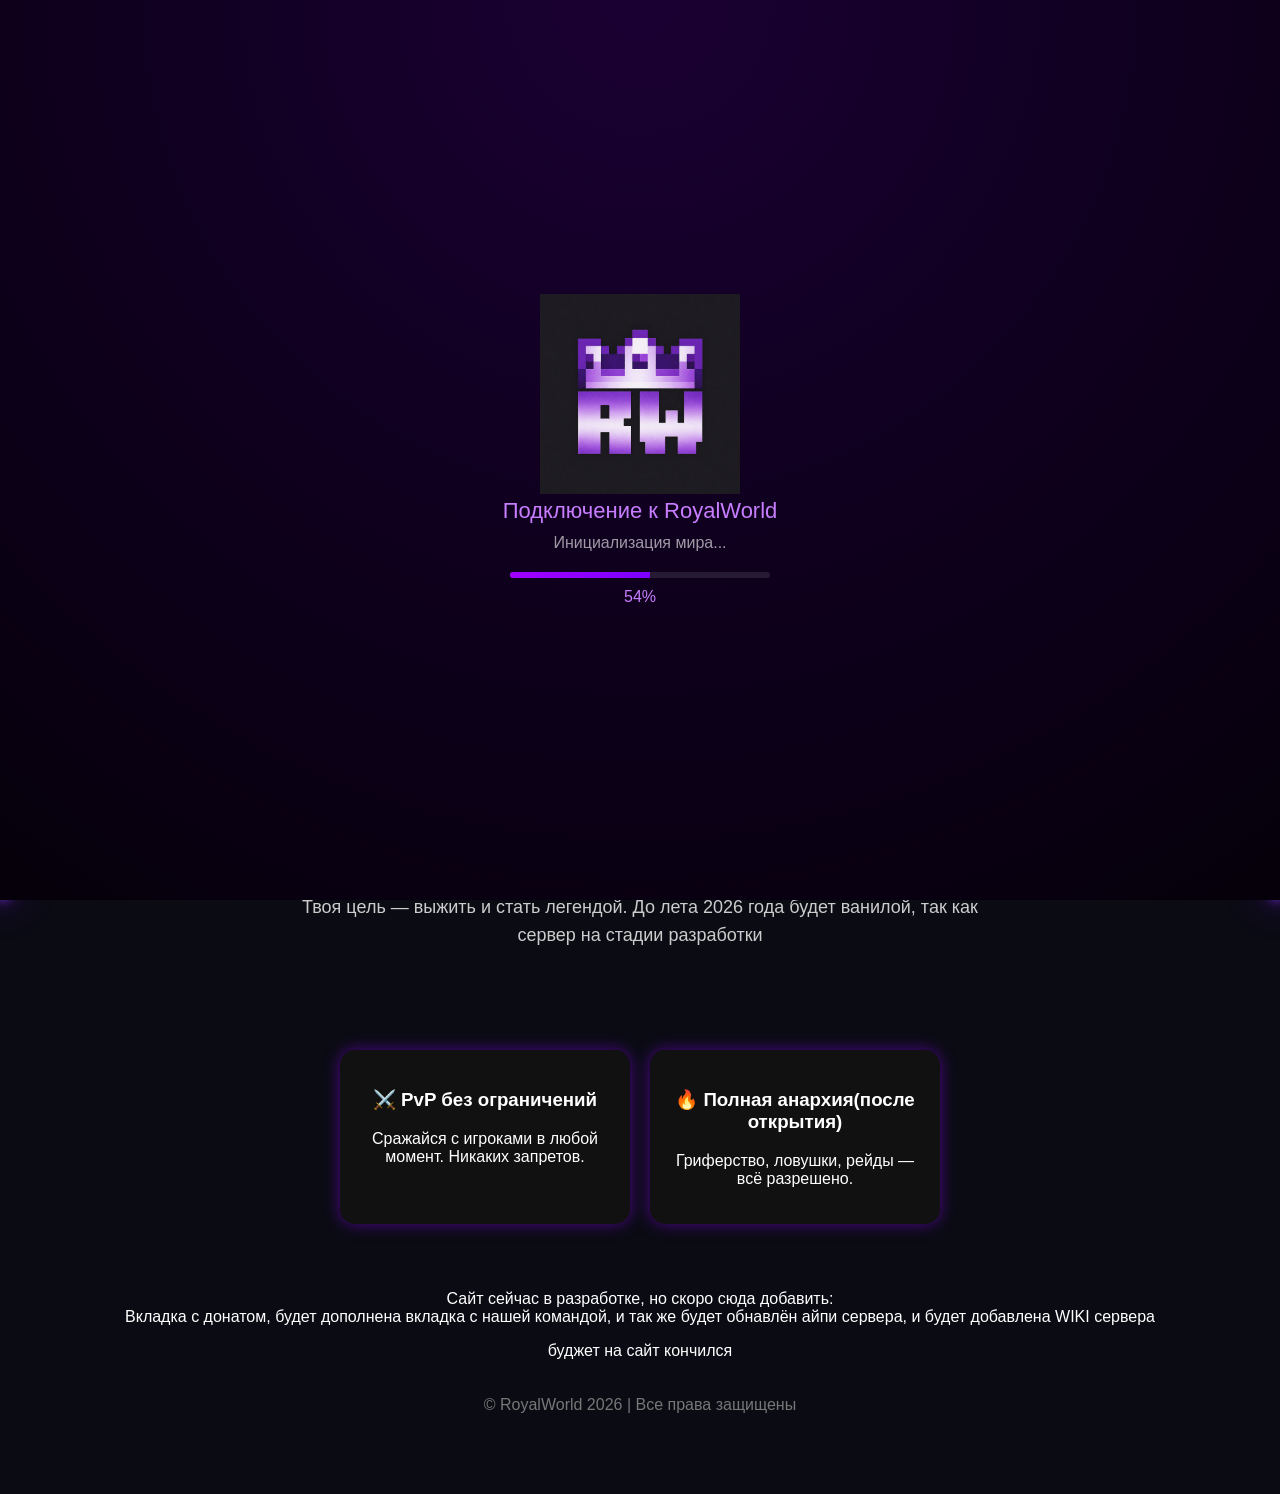
<file: index.html>
<!DOCTYPE html>
<html lang="ru">
<head>
<meta charset="UTF-8">
<!--<meta name="viewport" content="width=device-width, initial-scale=1.0">-->
<link rel="stylesheet" href="./style/style.css">
<title>RoyalWorld — Майнкрафт сервер</title>
<meta name="description" content="RoyalWorld — уникальный Minecraft сервер. Играй с друзьями!">
<link rel="icon" href="favicon.ico.png">
<meta name="viewport" content="width=device-width, initial-scale=1.0">

</head>
<body>

<div id="loader">
  <div class="loader-box">
        <img src="favicon.ico.png" width="200" height="200">
    <div class="loader-title">Подключение к RoyalWorld</div>
    <div class="loader-sub">Инициализация мира...</div>

    <div class="loader-bar">
      <div class="loader-fill"></div>
    </div>

    <div class="loader-percent" id="loaderPercent">0%</div>
  </div>
</div>

<canvas id="global-particles"></canvas>

<header class="header">
  <a href="index.html" class="logo-link">
    <img src="favicon.ico.png" alt="RoyalWorld" class="logo">
  </a>
<nav class="nav">
  <a onclick="showSection('home')">Главная</a>
  <a onclick="showSection('join')">Как зайти</a>
  <!--<a onclick="showSection('shop')">Донат</a>-->
  <a onclick="showSection('rules')">Правила</a>
  <a onclick="showSection('admins')">Наша команда и помощники</a>
</nav>
</header>

<div id="home" class="section active">
  <header>
  <h1>RoyalWorld</h1>
  <p>Выживает сильнейший.</p>
  <p>
        Наши соцсети:
  </p>

  <div class="socials">
    <p>Наш Discord:<a href="https://discord.gg/VMgJB9ptP" target="_blank">https://discord.gg/VMgJB9ptP</a><br>
    Наш Telegram: <a href="https://t.me/royalworld5" target="_blank">https://t.me/royalworld5</a></p>
  </div>
</header>

<section class="hero">
    <img src="./img/2026-04-14_20.47.42-removebg-preview.png" height="250" width="1000">

    <div class="description">
        Проект сейчас находится на стадии разработки. Сервер откроется в начале лета.
        RoyalWorld — это настоящий анархический Minecraft сервер<br>
        Твоя цель — выжить и стать легендой. До лета 2026 года будет ванилой, так как сервер на стадии разработки
    </div>
</section>

<section class="features">

    <div class="cards">
        <h3>⚔️ PvP без ограничений</h3>
        <p>Сражайся с игроками в любой момент. Никаких запретов.</p>
    </div>

    <div class="cards">
        <h3>🔥 Полная анархия(после открытия)</h3>
        <p>Гриферство, ловушки, рейды — всё разрешено.</p>
    </div>

</section>
<p>Сайт сейчас в разработке, но скоро сюда добавить:<br>
        Вкладка с донатом, будет дополнена вкладка с нашей командой, и так же будет обнавлён айпи сервера, и 
        будет добавлена WIKI сервера
</p>

<p>буджет на сайт кончился </p>

<footer>
    © RoyalWorld 2026 | Все права защищены
</footer>
</div>

<div id="join" class="section">
  <h1 class="join-title">Как зайти на сервер</h1>
  <p>Это временый айпи сервера!</p>

        <div class="join-container">

                <div class="join-ip-box">
                        <div class="join-ip" id="join-ip">RoyalWorld.minerent.io</div><br>
                        <button class="join-btn" onclick="copyIP()">Скопировать IP</button>
                        <div class="join-copy-msg" id="join-msg">✔ IP скопирован!</div>
                </div>

                <div class="join-steps">
                        <div class="join-step">1️. Открой Minecraft</div>
                        <div class="join-step">2️. Нажми "Сетевая игра"</div>
                        <div class="join-step">3️. Нажми "Добавить сервер"</div>
                        <div class="join-step">4️. Вставь IP и заходи 🎮</div>
                </div>

        </div>
</div>

<!--кристал-->
<!--<div id="shop" class="section">
  <h1 class="shop-title">💜 RoyalWorld Donate</h1>
  <h4>описание донатов будет добавлено потом</h4>
         

        <h3>Чтобы получить донат, писать ник сюда</h3>
        <input id="nick" class="shop-input" placeholder="Введите ник"><br><br>
        
         
        <div class="shop-container">

        <div class="shop-card">
                <h2>Дошик программисту</h2>
                <p>на пропитание програмисту(и почёт и уважение, у программиста дома будут стикеры на стене висеть с никами всех его донатеров)</p>
                <p>50 рублей</p>
                <button class="shop-button" onclick="buy('Дошик программисту' ,50)">Купить</button>
        </div>
        <div class="shop-card">
                <h2>Поддержать проект</h2>
                <p>почёт и уважение</p>
                <p>100 рублей</p>
                <button class="shop-button" onclick="buy('Поддержка' ,100)">Купить</button>
        </div>

        <div class="shop-card">
                <h2>Праходка</h2>
                <p>даёт доступ к серверу, до его открытия</p>
                <p>50 рублей</p>
                <button class="shop-button" onclick="buy('Праходка' ,50)">Купить</button>
        </div>


        <div class="shop-card">
        <h2>Крестьянин</h2>
        <p>30 рублей</p>
        <button class="shop-button" onclick="buy('Крестьянин', 30)">Купить</button>
        </div>

        <div class="shop-card">
        <h2>Страж</h2>
        <p>50 рублей</p>
        <button class="shop-button" onclick="buy('Страж', 50)">Купить</button>
        </div>

        <div class="shop-card">
        <h2>Герой</h2>
        <p>100 рублей</p>
        <button class="shop-button" onclick="buy('Герой', 100)">Купить</button>
        </div>

        <div class="shop-card">
        <h2>Король</h2>
        <p>150 рублей</p>
        <button class="shop-button" onclick="buy('Король', 150)">Купить</button>
        </div>

        <div class="shop-card">
        <h2>Владыка</h2>
        <p>250 рублей</p>
        <button class="shop-button" onclick="buy('Владыка', 250)">Купить</button>
        </div>

        <div class="shop-card">
        <h2>Демон</h2>
        <p>350 рублей</p>
        <button class="shop-button" onclick="buy('Демон', 350)">Купить</button>
        </div>

        <div class="shop-card">
        <h2>Король демонов</h2>
        <p>666 рублей</p>
        <button class="shop-button" onclick="buy('Король демонов', 666)">Купить</button>
        </div>


        </div>
</div>-->

<div id="admins" class="section">
        <h1>Это вся команда сервера RoyalWorld </h1>
        <h3>(скоро будет, а щас тут просто страница с приколами)</h3>
        <section class="team">
                

    <h1>Создатели сервера</h1>

    <div class="team-container">
       

        

        <div class="card">
        <img src="./img/ми.jpeg">
        
                <div>
                        <h2>WarnedOx6683292</h2>
                        <p>Создатель сайта и сервера<br>
                        Главный работяга команды<br>
                        Сидит в подвале у zakolin113(помогите)<br></p>
                </div>
        </div>

        <div class="card">
                <img src="./img/бигмак.jpg">
                
                <div>
                        <h2>Big MAC</h2>
                        <p>Создатель сервера<br>
                        Работяга команды<br>
                        Сидит в подвале у zakolin113(ему там нравится, дают бананы)
                        </p>
                </div>
        </div>

        <div class="card">
                <img src="./img/чебурек.png">
                
                <div>
                        <h2>Dfyzekus</h2>
                        <p>Крутой чел</p>
                </div>
        </div>



        
    </div>
  </section>


        <!--<section class="helpers">
        <h1>Помощники</h1>

        <div class="team-container">

                <div class="card">
                <img src="img">
                
                <div>
                        <h2>NickName</h2>
                        <p>Главный администратор сервера. Следит за порядком.</p>
                </div>
                </div>

        </div>
        </section>-->



</div>

<div id="rules" class="section">
  <div class="rules-layout">

    <!-- Левая фиксированная панель -->
    <div class="rules-sidebar">
      <a href="#1.">1. Общие положения</a>
      <a href="#2.">2. Блокировка внутриигрового чата | MUTE</a>
      <a href="#3.">3.Блокировка игрового аккаунта | BAN</a>
      <a href="#4.">4. Дополнительные внутриигровые нарушения</a>
      <a href="#5.">5. Модерация платформ</a>
      <a href="#6.">6. Безопасность аккаунта</a>
      <a href="#7.">7. Разрешённые и запрещённые модификации</a>
      <a href="#8.">8. Правила проверки ПО</a>
      <a href="#termins">Пояснения терминов</a>
    </div>
    <div class="rules-main">
        <p><h1>Внутриигровые правила проекта RoyalWorld</h1><br>
        Пользовательское соглашение<br>
        <br>
        Регистрируясь и начиная игру на проекте RoyalWorld, <strong>игрок автоматически подтверждает согласие с действующими правилами проекта и обязуется их соблюдать.</strong><br>
        <section id="1.">
        <h2>1. Общие положения</h2><br>
        Незнание правил не освобождает игрока от ответственности.<br>
        Наказания, выданные за различные нарушения, могут суммироваться.<br>
        Если в пункте указан диапазон наказания, окончательный срок определяется администрацией исходя из тяжести нарушения и обстоятельств ситуации.<br>
        Правила распространяются <strong>на все формы взаимодействия в рамках проекта</strong>: <br>
        глобальный чат;<br>
        локальный чат;<br>
        личные сообщения;<br>
        игровые команды;<br>
        официальные платформы проекта.<br>
        Ответственность за безопасность и действия, совершённые с игрового аккаунта, несёт исключительно владелец аккаунта.<br>
        Администрация вправе не раскрывать причины отдельных действий и решений, если это необходимо в интересах проекта.<br>
        Администрация оставляет за собой право изменять, дополнять и актуализировать правила без предварительного уведомления игроков.<br>
        Сообщения, написанные «в шутку», могут расцениваться как полноценное нарушение, если содержат запрещённый смысл.<br>
        В спорных ситуациях окончательное решение остаётся за администрацией проекта.<br>
        Администрация вправе применять меры наказания и в случаях, не описанных напрямую в правилах, если действия игрока наносят вред проекту, игрокам или игровому процессу.<br>
        Обжалование наказания допускается только в установленном проектом порядке, если такая возможность предусмотрена внутренним регламентом.<br>
        Примечание<br>
        Под проектом RoyalWorld далее понимаются все официальные игровые режимы, площадки и связанные с ними ресурсы. <br>
    </section>
    <section id="2.">
        <h2>2. Блокировка внутриигрового чата | MUTE</h2>
        <h3> Флуд, спам, Caps Lock, засорение чата</h3><br>
        Запрещается:<br>
        отправка бессмысленного набора символов или букв;<br>
        флуд сообщениями;<br>
        Запрещается отправка сообщений, в которых более 50% текста составляют заглавные буквы.<br>
        отправка трёх и более однотипных сообщений подряд;<br>
        организация массового засорения чата.<br>
        Флуд считается исключительно если было отправлено 3 сообщения в 30 секунд.<br>
        Наказание: блокировка чата от 10 минут до 1 часа.<br>
        <br>
        <h3>2.2 Нецензурная лексика, оскорбления, темы 18+</h3>
        обсуждение тем 18+;<br>
        унижение, оскорбление или провокация игроков;<br>
        оскорбительное упоминание самого себя, если это нарушает нормы общения.<br>
        <h3>2.3 Оскорбление сотрудника проекта</h3><br>
        Запрещено оскорбление действующего сотрудника проекта.<br>
        Наказание: блокировка игрового аккаунта от 5 до 10 дней.<br>
        <br>
        <h3>2.4 Оскорбление родителей и родственников</h3><br>
        Запрещается любое оскорбительное или унизительное упоминание родителей и родственников игроков.<br>
        Наказание: блокировка чата от 12 до 24 часов.<br>
        <br>
        <h3>2.5 Угрозы доксом, сватом и подобными действиями</h3><br>
        Запрещены угрозы:<br>
        доксом (публикация личных данных без согласия);<br>
        сватом (ложный вызов экстренных служб);<br>
        распространением любой личной информации (адреса, телефоны, фотографии и т. д.);<br>
        иными действиями, направленными на запугивание, давление или причинение вреда.<br>
        Нарушение учитывается даже в шуточной форме.<br>
        Наказание<br>
        Обычные игроки: <br>
        блокировка чата от 3 до 10 часов.<br>
        В случае распространения личной информации, касающейся  игроков: <br>
        сотрудники проекта не вмешиваются, вопрос решается между игроками самостоятельно.<br>
        Сотрудники проекта: <br>
        за распространение личной информации даже в шуточной форме — немедленное снятие с должности и внесение в чёрный список проекта (чсп).<br>
        <br>
        <h3>2.6 Упоминание и реклама других проектов</h3><br>
        Запрещается реклама, продвижение и навязчивое упоминание сторонних проектов.<br>
        Наказание: блокировка чата от 12 до 24 часов.<br>
        Исключения:<br>
        Допускается упоминание:<br>
        режимов проекта RoyalWorld<br>
        Hypixel;<br>
        иностранных серверов, если это не носит характер рекламы или переманивания игроков.<br>
        <br>
        <h3>2.7 Попрошайничество</h3><br>
        Запрещается систематическое выпрашивание:<br>
        ресурсов;<br>
        предметов;<br>
        валюты;<br>
        покупки лотов;<br>
        телепортации;<br>
        участия в ивентах без оплаты.<br>
        Наказание: блокировка чата от 30 минут до 2 часов.<br>
        <br>
        </section>
        <section id="3.">
        <h2>3.Блокировка игрового аккаунта | BAN</h2>
        <br>
        <h3>3.1 Использование / хранение читов и запрещённого ПО</h3><br>
        Запрещается использование, хранение или запуск читов, а также любых программ и модификаций, дающих преимущество над другими игроками.<br>
        Хранение читов учитываются если читы удалены 2 месяца назад.<br>
        Наказание: блокировка аккаунта на 25 дней.<br>
        <br>
        <h3>3.2 Отказ / уклонение / Игнор проверки</h3><br>
        Запрещается:<br>
        отказываться от проверки;<br>
        игнорировать вызов на проверку;<br>
        затягивать проверку;<br>
        препятствовать её проведению.<br>
        Полный игнор сотрудника во время вызова на проверку расценивается как отказ от проверки.<br>
        Наказание: блокировка аккаунта на 25 дней.<br>
        <br>
        <h3>3.3 Признание в использовании читов</h3><br>
        В случае добровольного признания игрока в использовании или хранении читов срок наказания может быть снижен.<br>
        Наказание: блокировка аккаунта на 20 дней.<br>
        <br>
        <h3>3.4 Помеха проверке<br>
        Запрещается создавать препятствия проверке, в том числе:<br>
        закрывать файлы и окна;<br>
        специально двигать мышью во время удалённой проверки;<br>
        мешать сотруднику просматривать систему.<br>
        Наказание: блокировка аккаунта на 25 дней.<br>
        <br>
        <h3>3.5 Удаление читов и запрещённых модификаций</h3><br>
        Удаление запрещённого ПО перед проверкой или незадолго до неё, а также использование такого ПО в течение последних 30 дней, считается нарушением.<br>
        Наказание: блокировка аккаунта на 25 дней.<br>
        <br>
        <h3>3.6 Обход бана</h3><br>
        Если на игровых аккаунтах игрока имеется более 3 блокировок по причинам, связанным с читами и проверкой, может быть применена более строгая мера.<br>
        Наказание: IP-блокировка на 30 дней.<br>
        <br>
        <h3>3.7 Оскорбление проверяющего</h3><br>
        Оскорбление сотрудника, проводящего проверку, запрещено.<br>
        Наказание: блокировка аккаунта на 25 дней.<br>
        <br>
        <h3>3.8 Очистка следов запрещённого ПО</h3><br>
        Запрещается очистка файлов и следов использования запрещённого ПО во время проверки или перед ней, в том числе:<br>
        ShellBags / ShellLoop;<br>
        JournalTrace;<br>
        regedit;<br>
        Намеренный выход из майнкрафта.<br>
        и других журналов/следов системы.<br>
        Наказание: блокировка аккаунта на 25 дней.<br>
        <br>
        <h3>3.9 Багоюз и сокрытие багов</h3><br>
        Запрещается:<br>
        использование игровых багов;<br>
        сокрытие багов от администрации;<br>
        сокрытие багоюзеров.<br>
        Наказание: блокировка аккаунта от 5 до 7 дней.<br>
        Пример: использование игровых механик для получения нечестного преимущества при PvP или перемещении игроков.<br>
        <br>
        <h3>3.10 Дюп</h3><br>
        Использование дюпа запрещено.<br>
        Наказание: блокировка аккаунта от 120 дней до бессрочной.<br>
        <br>
        <h3>3.11 Некорректный никнейм</h3><br>
        Запрещены никнеймы:<br>
        с матом;<br>
        с оскорблениями;<br>
        с упоминанием терроризма;<br>
        с политическим содержанием;<br>
        имитирующие никнеймы администрации;<br>
        содержащие названия читов или ассоциации с ними.<br>
        Пример: Nezoxa, cha_0vh, memoryofise, mewiss, nursn, nursult, celka, poison.<br>
        Наказание: бессрочная блокировка аккаунта.<br>
        <br>
        <h3>3.12 Тиммерство</h3><br>
        На режиме Anarchy запрещается длительное сотрудничество между игроками, если это нарушает лимит режима.<br>
        Наказание: блокировка аккаунта на 7 дней.<br>
        Примеры:<br>
        безвозмездная передача ресурсов на постоянной основе;<br>
        совместная база;<br>
        совместное выживание;<br>
        длительная помощь в PvP (2x1, 3x1 и т.д.).<br>
        3.12.1 Тиммерство с читером<br>
        Сотрудничество с игроком, использующим запрещённое ПО, рассматривается как отдельное нарушение.<br>
        Наказание: блокировка аккаунта на 14 дней.<br>
        <br>
        <section id="4.">
        <h2>4. Дополнительные внутриигровые нарушения</h2>


        <h3>4.1 Нарушения в /bc и /sell</h3>
        Запрещается использовать в командах /bc и /sell:<br>
        мат;<br>
        скрытый мат;<br>
        темы 18+;<br>
        оскорбления и унижения.<br>
        Наказание: блокировка аккаунта от 12 до 24 часов.<br>
<br>
        <h3>4.2 Саморазмут / саморазбан</h3><br>
        Запрещается снимать наказание самому себе.<br>
        Наказание: блокировка аккаунта на 14 дней.<br>
        **Примечание: при повторном нарушении возможно снятие привилегии.<br>
<br>
        <h3>4.3 Публичное оскорбление проекта или упоминание в грубой форме.</h3><br>
        Публичное оскорбление проекта запрещено или упоминание в грубой форме.<br>
        Наказание: блокировка аккаунта на 120 дней.<br>
<br>
        <h3>4.4 Обход мута</h3><br>
        Запрещается обход блокировки чата с использованием любых команд и способов общения.<br>
        Исключение: таблички, если это отдельно допускается проектом.<br>
        Наказание: блокировка аккаунта от 1 до 3 дней.<br>
<br>
        <h3>4.5 Ловушки на варпах</h3><br>
        Запрещается размещать трапки и иные ловушки на расстоянии менее 30 блоков от варпов.<br>
        Наказание: блокировка аккаунта на 7 дней.<br>
<br>
        <h3>4.6 Передача, продажа, покупка, попытка продажи аккаунта</h3><br>
        Запрещаются:<br>
        продажа аккаунта;<br>
        передача аккаунта;<br>
        покупка аккаунта;<br>
        обмен аккаунтами;<br>
        попытка покупки/передачи/продажи аккаунта.<br>
        взлом или попытка взлома аккаунта.<br>
        Наказание: бессрочная блокировка аккаунта с обнулением.<br>
<br>
        <h3>4.7 RMT</h3><br>
        Запрещается покупка, продажа или обмен игровых ресурсов, валюты и имущества на реальные деньги или иные реальные блага.<br>
        Наказание: блокировка аккаунта на 7 дней, а также изъятие ресурсов.<br>
<br>
        <h3>4.8 Обман игровыми командами</h3><br>
        Запрещается вводить игроков в заблуждение игровыми командами, включая примеры по типу /suicide и аналогичные.<br>
        Наказание: блокировка аккаунта от 5 до 10 дней.<br>
        <h3>4.9 Угрозы сотрудникам проекта</h3><br>
        Угрозы сотрудникам проекта:<br>
        доксом;<br>
        сватом;<br>
        снятием;<br>
        иными подобными действиями<br>
        запрещены.<br>
        Наказание: IP-блокировка от 15 до 30 дней.<br>
        Дополнительно<br>
        В особо грубых случаях администрация вправе выдать:<br>
        ЧСП - Чёрный Список Проекта;<br>
        ЧСКП - Чёрный Список Команды Проекта.<br>
<br>
        <h3>4.10 Введение администрацию в заблуждение</h3><br>
        Запрещается намеренно вводить администрацию проекта в заблуждение.<br>
        Наказание: блокировка аккаунта на 3 дня.<br>
<br>
        <h3>4.11 Некорректное использование команд и полномочий</h3><br>
        Использование наказаний, команд и полномочий в личных целях запрещено.<br>
        Наказание: блокировка аккаунта от 3 до 7 дней.<br>
<br>
        <h3>4.12 Выдача себя за другую персону</h3><br>
        Запрещается выдавать себя за:<br>
        сотрудника;<br>
        владельца;<br>
        другого игрока.<br>
        Наказание: бессрочная блокировка аккаунта, а также возможное снятие привилегии.<br>
<br>
        <h3>4.13 Намеренный вред проекту</h3><br>
        Запрещаются действия, направленные на причинение вреда проекту, включая:<br>
        залив чужой территории;<br>
        постройку лаг-машин;<br>
        умышленный багоюз;<br>
        иные способы дестабилизации игрового процесса.<br>
        Наказание: блокировка аккаунта на 1-15 дней.<br>
<br>
        <h3>4.14 Запрещённые элементы в трапках</h3><br>
        В трапках запрещается размещать:<br>
        стойки для брони;<br>
        вагонетки;<br>
        паутину;<br>
        рамки;<br>
        кусты сладких ягод.<br>
        Наказание: блокировка аккаунта на 2 дня / предупреждение.<br>
<br>
        <h3>4.15 Задержка дуэли</h3><br>
        Запрещается намеренно затягивать дуэль:<br>
        ливом;<br>
        выходом за барьеры;<br>
        уклонением от продолжения;<br>
        иными аналогичными действиями.<br>
        Наказание: блокировка аккаунта до 12 часов.<br>
<br>
        <h3></h3>4.16 Помеха в /god<br>
        Запрещается использовать /god для создания помех другим игрокам в:<br>
        регионе;<br>
        трапе;<br>
        луте;<br>
        warp-PVP;<br>
        PvP-арене.<br>
        Пример: игрок с активным /god летает перед противником и блокирует удары, помогая союзнику.<br>
        Наказание: блокировка аккаунта на 1 день.<br>
<br>
        <h3></h3>4.17 Абьюз правил<br>
        Запрещается использовать недоработки или пробелы в правилах для получения преимущества.<br>
        Наказание: IP-блокировка до 30 дней.<br>
        <br>
        </section>
        <section id="5.">
        <h2>5. Модерация платформ</h2><br>
<br>
        <h3>5.1 Общие положения</h3><br>
        Администрация вправе выдавать наказания по нарушениям, зафиксированным на модерируемых платформах проекта.<br>
        <h3>5.2 Под модерацией находятся</h3><br>
        игровые серверы проекта;<br>
        официальный Discord проекта;<br>
        Twitch / YouTube каналы медиа-партнёров;<br>
        видеоматериалы и скриншоты, размещённые на публичных хостингах;<br>
        личные сообщения между администрацией и игроком. (Исключение: ЧСП, ОЧС).<br>
        <h3>5.3 Личные сообщения между игроками</h3><br>
        Личные сообщения между игроками не входят в стандартную зону модерации.<br>
        Исключения:<br>
        угрозы распространения личной информации;<br>
        распространение личных данных;<br>
        RMT;<br>
        распространение запрещённого ПО;<br>
        распространение закрытой информации;<br>
        угрозы в реальной жизни;<br>
        иные грубые нарушения.<br>
        <h3>5.4 Использование материалов как доказательств</h3><br>
        При грубых нарушениях материалы с модерируемых платформ могут использоваться как доказательство.<br>
        <h3>5.5 Стрим-снайп</h3><br>
        Запрещается намеренно мешать стримеру или ютуберу:<br>
        целенаправленно искать его для помехи;<br>
        портить игровой процесс;<br>
        навязывать помощь без просьбы.<br>
        Наказание: блокировка аккаунта от 7 до 30 дней.<br>
        <h3>5.6 Контент в объявлениях</h3><br>
        Запрещается загружать изображения к объявлениям, содержащие:<br>
        оскорбительный контент;<br>
        запрещённый контент;<br>
        NSFW;<br>
        политический контент.<br>
        Наказание: блокировка аккаунта от 1 до 31 дня.<br>
        <br></section>
        <section id="6.">
        <h2> 6. Безопасность аккаунта</h2><br>
<br>
        <h3>6.1 Ответственность за аккаунт</h3><br>
        Игрок самостоятельно несёт ответственность за сохранность аккаунта и все действия, совершённые с него.<br>
        <h3>6.2 Передача аккаунта</h3><br>
        Передача аккаунта третьим лицам запрещена. Любые действия, совершённые с аккаунта, считаются действиями его владельца.<br>
        <h3>6.3 Взлом аккаунта</h3><br>
        Администрация не обязана компенсировать ресурсы, имущество или прогресс, утраченные в результате взлома, передачи аккаунта или утечки данных.<br>
        <h3>6.4 Рекомендации по безопасности</h3><br>
        Игроку рекомендуется:<br>
        использовать сложный пароль;<br>
        не передавать данные аккаунта;<br>
        не использовать подозрительные сайты, лаунчеры и программы;<br>
        привязать аккаунт к вк/тг/дс<br>
        не устанавливать стороннее ПО из непроверенных источников.<br>
<br></section>
        <section id="7.">
        <h2>7. Разрешённые и запрещённые модификации</h2><br>
<br>
        <h3>7.1 Общий принцип</h3><br>
        Разрешены только те модификации и клиенты, которые не дают игрового преимущества и не нарушают честность игрового процесса.<br>
<br>
        <h3>7.2 Разрешённые модификации</h3><br>
        К разрешённым относятся:<br>
        визуальные модификации;<br>
        косметические изменения интерфейса;<br>
        HUD-моды;<br>
        модификации отображения брони, прочности, анимаций и графики;<br>
        иные моды, не дающие преимущества в PvP, поиске ресурсов, автоматизации и перемещении.<br>
        Примеры допустимых категорий:<br>
        визуальные эффекты;<br>
        анимации;<br>
        отображение траектории;<br>
        интерфейсные улучшения;<br>
        отображение прочности предметов;<br>
        косметические блок-оверлеи;<br>
        HUD/мини-индикаторы.<br>
        Важно<br>
        Если мод отсутствует в списках, решение о его допустимости остаётся за администрацией проекта.<br>
        Моды и клиенты, добавляющие визуальные эффекты, изменяющие картину мира и т.п.<br>
        PulseVisuals, TopkaVisuals, PlasmaClient, SelectVisuals, ParadoxVisuals, WarpVisuals, CustomBlockOverlay, TrajectoryGuard, DarknessVisuals, PrimeVisuals, ViewModel-Changer, Do a Barrel Roll, ZetaVisuals, AgateVisuals, AnomaTweaks, SiriusVisuals, SoupApi (SoupVisuals), SpectraVisuals, SoupBetter, VurstVisuals, FlashVisual, AdaptiveVisuals, EnoughVisuals, TheCartel, PhantomVisuals, RainVisuals, StrangeVisuals, Mytheria, ImpulseVisuals, NotVisuals, WantedVisuals, StarVisuals, AIVisuals, AuraMod, BurstVisuals, IceVisuals, KastrixVisuals, EclipseVisuals, LolyVisuals, RivalVisuals, FlakeVisuals, FunVisuals, FentanylVisuals, ShinyVisuals, OnyxVisuals, ZeroVisuals, VegaVisuals, PrizrakVisuals, RebornLight, AtomVisuals, AtomVisuals, Fever Visuals<br>
        <h3>7.3 Запрещённые модификации</h3><br>
        Запрещены любые модификации, которые:<br>
        автоматизируют игровой процесс;<br>
        помогают в PvP;<br>
        позволяют искать игроков, базы, ресурсы;<br>
        упрощают сбор, фарм, строительство или торговлю;<br>
        вмешиваются в механику инвентаря и взаимодействия с GUI;<br>
        предоставляют скрытую информацию.<br>
        В том числе запрещены:<br>
        ReplayMod, IsometricRender, CmdCam, WorldDownloader, Flashback, Automation, AutoMining, ReplantingCrops, AutoHarvest, Reap, Tweakeroo, AutoFish, Accurate Block Placement, Baritone, Player Spotlight, AucHelper, ChestTracker, Friend Highlighter, Donut Auctions, XRay, DiamondGen, FreeCam, BaseFinder, TrueSight, МиниКарты, Neat, ChunkAnimator, MobHealthBar, Litematica, Schematica, block-entity-tooltip, WorldEdit, Better PVP, WorldDownloader, RemoveBlindness, Re:Entity Outline, AutoBuy, AutoSell, AutoCasino, AutoPilot, InventoryControlTweaks, AutoLeave, Foodslot, Quickstack, ItemSwap, ElytraSwap, AutoSwap, AutoTool, Movement in GUI, FasterBlockPlacement, Firework Helper, Effortless Building, InvMove, Inventory Profiles Next, Dont Heat Teammates, Don’t hit teammates, CleanCut, AutoAttack, AutoAim<br>
        К ItemSwap не относятся ElytraSwap и AutoSwap (AutoSwap, работающий без открытия инвентаря запрещен)*<br>
        Наказание: блокировка игрового аккаунта на 15 дней.
<br>
        <h3></h3>7.4 Иные моды, запрещенные администрацией проекта<br>
        LuminarVisuals (Если присутствуют запрещенные модификации), Ascart, Badlion Client, Feather Client, Эмуляторы/лаунчеры для мобильных устройств (Pojav, FCL и т.п.), SimpleVisuals, SoupApi (Версии ниже 3.0.0), WaveVisuals<br>
        Наказание: блокировка игрового аккаунта на 15 дней.<br>
<br></section>
        <section id="8.">
        <h2>8. Правила проверки ПО</h2><br>
<br>
        <h3>8.1 Обязанности игрока</h3><br>
        Игрок обязан выполнять требования проверяющего в рамках проверки на запрещённое ПО.<br>
        <h3>8.2 Цель проверки</h3><br>
        Проверка проводится исключительно для поиска:<br>
        читов;<br>
        запрещённых модификаций;<br>
        программ, дающих преимущество;<br>
        следов использования запрещённого ПО.<br>
        <h3>8.3 Игрок обязан</h3><br>
        отвечать в чате во время проверки;<br>
        не игнорировать сообщения проверяющего;<br>
        не удалять файлы;<br>
        не очищать корзину, журналы и следы;<br>
        не выходить из Minecraft без разрешения;<br>
        не препятствовать проведению проверки.<br>
        <h3>8.4 Игроку запрещается</h3><br>
        затягивать проверку;<br>
        мешать удалённому доступу;<br>
        задавать заведомо бессмысленные вопросы с целью затяжки;<br>
        оскорблять проверяющего;<br>
        снимать процесс проверки без разрешения, если это запрещено внутренними правилами проекта.<br>
        <h3>8.5 Непредвиденные обстоятельства</h3><br>
        Если у игрока возникли обстоятельства, мешающие продолжению проверки, он обязан немедленно сообщить об этом проверяющему.<br>
        <h3>8.6 Используемые программы</h3><br>
        Для проверки могут использоваться в том числе:<br>
        Ocean;<br>
        AnyDesk;<br>
        RustDesk;<br>
        Everything;<br>
        JournalTrace;<br>
        PreviousFilesRecovery;<br>
        ShellBags Analyzer / Cleaner;<br>
        Process Hacker;<br>
        SystemInformer;<br>
        USB Drive Log;<br>
        USBDeview;<br>
        ExecutedProgramsList;<br>
        WinPrefetchView;<br>
        LastActivityView;<br>
        OpenSaveFilesView;<br>
        и иные аналогичные инструменты проверки.<br>
        <h3>8.7 Дополнительные требования</h3><br>
        Проверяющий вправе потребовать установку программ, необходимых для эффективного и быстрого проведения проверки, если это соответствует внутреннему регламенту проекта.<br>
<br>
        </section>
        <section id="termins">
        <h2>Пояснения терминов</h2><br>
<br>
        КП - Команда Проекта, сотрудники, следящие за соблюдением правил и порядком на проекте.<br>
        ЧСКП - Чёрный Список Команды Проекта, запрет на вступление в состав персонала проекта.<br>
        ЧСП - Чёрный Список Проекта, глобальное ограничение на участие в проекте.<br>
        ОЧС - Общий Чёрный Список Проекта.<br>
        Трапка - ловушка, предназначенная для получения преимущества путём ограничения передвижения, выхода или выживания игрока<br>.
        Запрещённое программное обеспечение (чит) - программы, клиенты, приложения и утилиты, дающие преимущество над другими игроками.<br>
        Запрещённые модификации - моды, по концепции или функционалу схожие с читами и влияющие на честность игры.<br>
        IP-блокировка - ограничение, не позволяющее зайти на сервер или зарегистрировать новые профили с одного IP-адреса.<br>
        </section>
    </p>
    </div>
    <!--  Пример 
    <div class="rules-main">

      <section id="general">
        <h2>Общие правила</h2>
        <p>1. Не читерить</p>
        <p>2. Не гриферить</p>
        <p>3. Уважать игроков</p>
      </section>

    </div>

  </div>-->
</div>
</div>




<script src="./script/script.js"></script>

</body>
</html>
</file>
<file: style/style.css>
body {
  margin: 0;
  font-family: Arial, sans-serif;
  background: black;
  color: white;
}

nav {
  display: flex;
  justify-content: center;
  gap: 30px;
  padding: 20px;
  background: #111;
}

nav a {
  color: #a855f7;
  text-decoration: none;
  font-weight: bold;
}

nav a:hover {
  color: white;
}

.section {
  display: none;
  padding: 60px 20px;
  text-align: center; 
}

.active {
  display: block;
}

h1 {
  font-size: 42px;
}

.btn {
  margin-top: 20px;
  padding: 12px 24px;
  background: #a855f7;
  border: none;
  color: white;
  border-radius: 10px;
  cursor: pointer;
}

.card {
  background: #111;
  margin: 20px auto;
  padding: 20px;
  max-width: 300px;
  border-radius: 15px;
}

#rules {
    text-align: left;
}

.rules-layout {
  display: flex;
  max-width: 1100px;
  margin: auto;
  gap: 30px;
}

/* Левая панель */
.rules-sidebar {
  width: 180px;
  position: sticky;
  top: 20px;
  height: fit-content;
  background: #111;
  padding: 15px;
  border-radius: 10px;
}

.rules-sidebar a {
  display: block;
  margin-bottom: 10px;
  color: #a855f7;
  text-decoration: none;
}

.rules-sidebar a:hover {
  color: white;
}

/* Правая часть */
.rules-main {
  flex: 1;
  text-align: left;
}

.rules-main section {
  margin-bottom: 60px;
}

html {
  scroll-behavior: smooth;
}

.rules-layout {
    background: #111;
    border-radius: 15px;
    padding: 20px;

    animation: glow 2s infinite alternate;
}

@keyframes glow {
    from {
        box-shadow: 
            0 0 10px purple,
            0 0 20px purple,
            inset 0 0 10px purple;
    }
    to {
        box-shadow: 
            0 0 30px violet,
            0 0 60px violet,
            inset 0 0 20px violet;
    }
}

.RoyalWorld {
    color: #a855f7;
    font-size: 100px;
}

header {
            text-align: center;
            padding: 40px;
            background: linear-gradient(90deg, #6a00ff, #a100ff);
            box-shadow: 0 0 20px #a100ff;
        }

        h1 {
            margin: 0;
            font-size: 48px;
        }

        .hero {
            text-align: center;
            padding: 50px 20px;
        }

        .hero img {
            width: 300px;
            margin: 20px 0;
            filter: drop-shadow(0 0 20px #8a2be2);
        }

        .description {
            max-width: 700px;
            margin: auto;
            font-size: 18px;
            line-height: 1.6;
            color: #ccc;
        }

        .features {
            display: flex;
            justify-content: center;
            gap: 20px;
            padding: 50px;
            flex-wrap: wrap;
        }

        .cards {
            background: #111;
            padding: 20px;
            border-radius: 15px;
            width: 250px;
            box-shadow: 0 0 15px rgba(140, 0, 255, 0.5);
            transition: 0.3s;
        }

        .cards:hover {
            transform: translateY(-10px);
            box-shadow: 0 0 30px rgba(200, 0, 255, 0.9);
        }

        footer {
            text-align: center;
            padding: 20px;
            color: #777;
        }

.team-container {
    display: flex;
    justify-content: center;
    flex-wrap: wrap;
    gap: 25px;
    transition: 0.3s;
}



/* Контейнер */
.team-container {
    display: flex;
    flex-direction: column; /* ВАЖНО: теперь в столбик */
    gap: 20px;
    width: 100%;
}

/* Карточка = длинный прямоугольник */
.card {
    display: flex;
    align-items: center;
    gap: 20px;

    width: 100%;
    height: 120px;

    background: #1a1a2e;
    padding: 15px 25px;
    border-radius: 12px;

    transition: 0.4s;
    box-shadow: 0 0 10px rgba(178, 102, 255, 0.2);
}

/* Аватар */
.card img {
    width: 80px;
    height: 80px;
    border-radius: 10px;
}

/* Текст */
.card h2 {
    margin: 0;
}

.card p {
    margin: 5px 0 0;
    color: #bbb;
}


.card h2, .card p {
    transition: 0.3s;
}

/* При наведении — текст ярче */
.card:hover h2 {
    color: #d1a3ff;
    text-shadow: 0 0 10px #b266ff;
}

.card:hover p {
    color: white;
}


.team-container .card:hover {
    filter: blur(0px) brightness(1.2);
    transform: scale(1.1);
    z-index: 2;

    /* НЕОНОВОЕ СВЕЧЕНИЕ */
    box-shadow:
        0 0 10px #b266ff,
        0 0 20px #b266ff,
        0 0 40px #7a33ff,
        0 0 60px #7a33ff;
}

body {
    margin: 0;
    background: #0b0b14;
    overflow-x: hidden;
    position: relative;
}

/* ЛЕВАЯ линия */
body::before {
    content: "";
    position: fixed;
    top: 0;
    left: 0;
    width: 6px; /* толщина линии */
    height: 100%;

    background: linear-gradient(
        to bottom,
        transparent,
        #8a2eff,
        #b266ff,
        #8a2eff,
        transparent
    );

    box-shadow:
        0 0 10px #8a2eff,
        0 0 20px #8a2eff,
        0 0 40px #7a33ff;

    animation: pulseLine 2.5s ease-in-out infinite;
}

/* ПРАВАЯ линия */
body::after {
    content: "";
    position: fixed;
    top: 0;
    right: 0;
    width: 6px;
    height: 100%;

    background: linear-gradient(
    to bottom,
    transparent,
    #8a2eff,
    #b266ff,
    #8a2eff,
    transparent
);
background-size: 100% 200%;
animation: moveLine 3s linear infinite;
    box-shadow:
        0 0 10px #8a2eff,
        0 0 20px #8a2eff,
        0 0 40px #7a33ff;

    animation: pulseLine 2.5s ease-in-out infinite;
}

@keyframes pulseLine {
    0% {
        opacity: 0.6;
        box-shadow:
            0 0 5px #8a2eff,
            0 0 10px #8a2eff;
    }
    50% {
        opacity: 1;
        box-shadow:
            0 0 15px #b266ff,
            0 0 35px #b266ff,
            0 0 60px #7a33ff;
    }
    100% {
        opacity: 0.6;
        box-shadow:
            0 0 5px #8a2eff,
            0 0 10px #8a2eff;
    }
}


/*@keyframes moveLine {
    0% { background-position: 0% 0%; }
    100% { background-position: 0% 200%; }
}*/

.card.blur {
    filter: blur(3px) brightness(0.5);
    transform: scale(0.95);
}



.header {
  display: flex;
  justify-content: space-between;
  align-items: center;
  padding: 15px 30px;
  background: rgba(20, 0, 40, 0.9);
  
  box-shadow: 0 0 20px #8000ff;
  animation: glow 2s infinite alternate;
}

@keyframes glow {
  from {
    box-shadow: 0 0 10px #8000ff;
  }
  to {
    box-shadow: 0 0 25px #a020ff;
  }
}

.logo {
  width: 120px;
  cursor: pointer;
  transition: 0.3s;
  border: solid;
  border-radius: 20px ;
}

.logo:hover {
  transform: scale(1.1);
}

.nav a {
  color: white;
  text-decoration: none;
  margin-left: 20px;
  transition: 0.3s;
}

.nav a:hover {
  color: #c084ff;
  text-shadow: 0 0 10px #a020ff;
}



/* Заголовок */
.shop-title {
  padding: 20px;
  text-shadow: 0 0 15px purple;
}

/* Поле ника */
.shop-input {
  padding: 12px;
  width: 250px;
  border-radius: 10px;
  border: none;
  outline: none;
  text-align: center;
}

/* Контейнер */
.shop-container {
  display: flex;
  justify-content: center;
  gap: 30px;
  margin-top: 40px;
  flex-wrap: wrap;
}

/* Карточка доната */
.shop-card {
  background: #151530;
  padding: 20px;
  border-radius: 20px;
  width: 220px;
  box-shadow: 0 0 20px rgba(128,0,255,0.4);
  transition: 0.3s;
}

.shop-card:hover {
  transform: scale(1.05);
  box-shadow: 0 0 40px rgba(128,0,255,0.8);
}

/* Название */
.shop-card h2 {
  color: violet;
}

/* Кнопка */
.shop-button {
  margin-top: 10px;
  padding: 10px 20px;
  border: none;
  border-radius: 10px;
  background: purple;
  color: white;
  cursor: pointer;
  transition: 0.3s;
}

.shop-button:hover {
  background: violet;
  box-shadow: 0 0 15px violet;
}

.shop-input {
  padding: 14px;
  width: 260px;
  border-radius: 12px;
  border: 2px solid transparent;
  outline: none;
  text-align: center;
  background: #151530;
  color: white;
  font-size: 16px;

  /* фиолетовое свечение */
  box-shadow: 0 0 10px rgba(128,0,255,0.4);

  transition: 0.3s;
}

/* эффект при наведении */
.shop-input:hover {
  box-shadow: 0 0 20px rgba(128,0,255,0.7);
}

/* эффект при фокусе (когда пишешь) */
.shop-input:focus {
  border: 2px solid violet;
  box-shadow: 0 0 25px violet;
  transform: scale(1.05);
}


#join {
  margin: 0;
  font-family: Arial, sans-serif;
  background: #0a0014;
  color: white;
  text-align: center;
}

.join-title {
  margin-top: 40px;
  font-size: 40px;
  color: #c77dff;
}


.join-container {
  margin: 40px auto;
  padding: 30px;
  width: 80%;
  max-width: 600px;
  background: rgba(255,255,255,0.05);
  border-radius: 20px;
  box-shadow: 0 0 20px rgba(162, 0, 255, 0.5);
}


.join-ip-box {
  margin: 20px 0;
}

.join-ip {
  font-size: 20px;
  background: #1a0033;
  padding: 10px;
  border-radius: 10px;
  display: inline-block;
}


.join-btn {
  margin-top: 10px;
  padding: 10px 20px;
  background: #a200ff;
  border: none;
  border-radius: 10px;
  color: white;
  cursor: pointer;
  transition: 0.3s;
}

.join-btn:hover {
  background: #c77dff;
  transform: scale(1.05);
}


.join-steps {
  text-align: left;
  margin-top: 20px;
}

.join-step {
  margin: 10px 0;
  padding: 10px;
  background: rgba(255,255,255,0.05);
  border-radius: 10px;
  transition: 0.3s;
}

.join-step:hover {
  background: rgba(162, 0, 255, 0.2);
}


.join-copy-msg {
  margin-top: 10px;
  color: #00ffcc;
  display: none;
}


/* ФОН С ГРАДИЕНТОМ */
#join {
  min-height: 100vh;
  background: radial-gradient(circle at top, #1a0033, #05000a);
  animation: join-bgMove 6s infinite alternate;
}

@keyframes join-bgMove {
  from { background-position: top; }
  to { background-position: bottom; }
}

/* ЗАГОЛОВОК С НЕОНОМ */
.join-title {
  margin-top: 40px;
  font-size: 42px;
  color: #e0aaff;
  text-shadow:
    0 0 10px #a200ff,
    0 0 20px #a200ff,
    0 0 40px #7b00ff;
  animation: join-glow 2s infinite alternate;
}

@keyframes join-glow {
  from { text-shadow: 0 0 10px #a200ff; }
  to { text-shadow: 0 0 25px #c77dff; }
}

/* КОНТЕЙНЕР */
.join-container {
  margin: 40px auto;
  padding: 30px;
  width: 85%;
  max-width: 650px;
  border-radius: 20px;
  backdrop-filter: blur(10px);
  background: rgba(255,255,255,0.05);
  box-shadow: 0 0 40px rgba(162, 0, 255, 0.4);
  animation: join-fadeIn 1s ease;
}

@keyframes join-fadeIn {
  from {
    opacity: 0;
    transform: translateY(30px);
  }
  to {
    opacity: 1;
    transform: translateY(0);
  }
}

/* IP БЛОК */
.join-ip {
  font-size: 22px;
  background: linear-gradient(45deg, #2a004d, #1a0033);
  padding: 12px 20px;
  border-radius: 12px;
  display: inline-block;
  box-shadow: 0 0 15px rgba(162, 0, 255, 0.6);
}

/* КНОПКА */
.join-btn {
  margin-top: 15px;
  padding: 12px 25px;
  background: linear-gradient(45deg, #a200ff, #7b00ff);
  border: none;
  border-radius: 12px;
  color: white;
  cursor: pointer;
  font-size: 16px;
  transition: 0.3s;
  box-shadow: 0 0 15px rgba(162, 0, 255, 0.6);
}

.join-btn:hover {
  transform: scale(1.1);
  box-shadow: 0 0 25px #c77dff;
}

/* ШАГИ */
.join-step {
  margin: 12px 0;
  padding: 12px;
  border-radius: 12px;
  background: rgba(255,255,255,0.05);
  transform: translateX(-20px);
  opacity: 0;
  animation: join-slideIn 0.5s forwards;
}

/* задержка появления */
.join-step:nth-child(1) { animation-delay: 0.3s; }
.join-step:nth-child(2) { animation-delay: 0.6s; }
.join-step:nth-child(3) { animation-delay: 0.9s; }
.join-step:nth-child(4) { animation-delay: 1.2s; }

@keyframes join-slideIn {
  to {
    transform: translateX(0);
    opacity: 1;
  }
}

/* СООБЩЕНИЕ */
.join-copy-msg {
  margin-top: 10px;
  color: #00ffcc;
  display: none;
  animation: join-fadeIn 0.3s ease;
}

#join {
  min-height: 100vh;
}

#join-particles {
  position: absolute;
  inset: 0;
  width: 100%;
  height: 100%;
  z-index: 0;
  pointer-events: none;
}

#global-particles {
  position: fixed;
  top: 0;
  left: 0;
  width: 100%;
  height: 100%;
  z-index: 0;
  pointer-events: none;
}

.section {
  position: relative;
  z-index: 2;
}

/* ===== МОБИЛКА ===== */
@media (max-width: 768px) {

  h1, .join-title {
    font-size: 28px;
    text-align: center;
  }

  .join-container {
    width: 92%;
    padding: 20px;
  }

  .join-ip {
    font-size: 16px;
    word-break: break-word;
  }

  .join-btn {
    width: 100%;
    font-size: 14px;
  }

  .hero img {
    width: 100%;
    height: auto;
  }

  .cards {
    margin-bottom: 15px;
  }

  .nav {
    display: flex;
    flex-direction: column;
    gap: 10px;
  }

  .nav a {
    font-size: 16px;
  }
} 

#loader {
  position: fixed;
  inset: 0;
  background: radial-gradient(circle at top, #1a0033, #05000a);
  display: flex;
  justify-content: center;
  align-items: center;
  z-index: 9999;
  color: white;
  font-family: Arial;
}

.loader-box {
  text-align: center;
}

.loader-title {
  font-size: 22px;
  color: #c77dff;
  margin-bottom: 10px;
}

.loader-sub {
  opacity: 0.6;
  margin-bottom: 20px;
}

.loader-bar {
  width: 260px;
  height: 6px;
  background: rgba(255,255,255,0.1);
  border-radius: 10px;
  overflow: hidden;
  margin: auto;
}

.loader-fill {
  width: 0%;
  height: 100%;
  background: linear-gradient(90deg, #a200ff, #7b00ff);
  transition: width 0.2s;
}

.loader-percent {
  margin-top: 10px;
  color: #c77dff;
}
</file>
